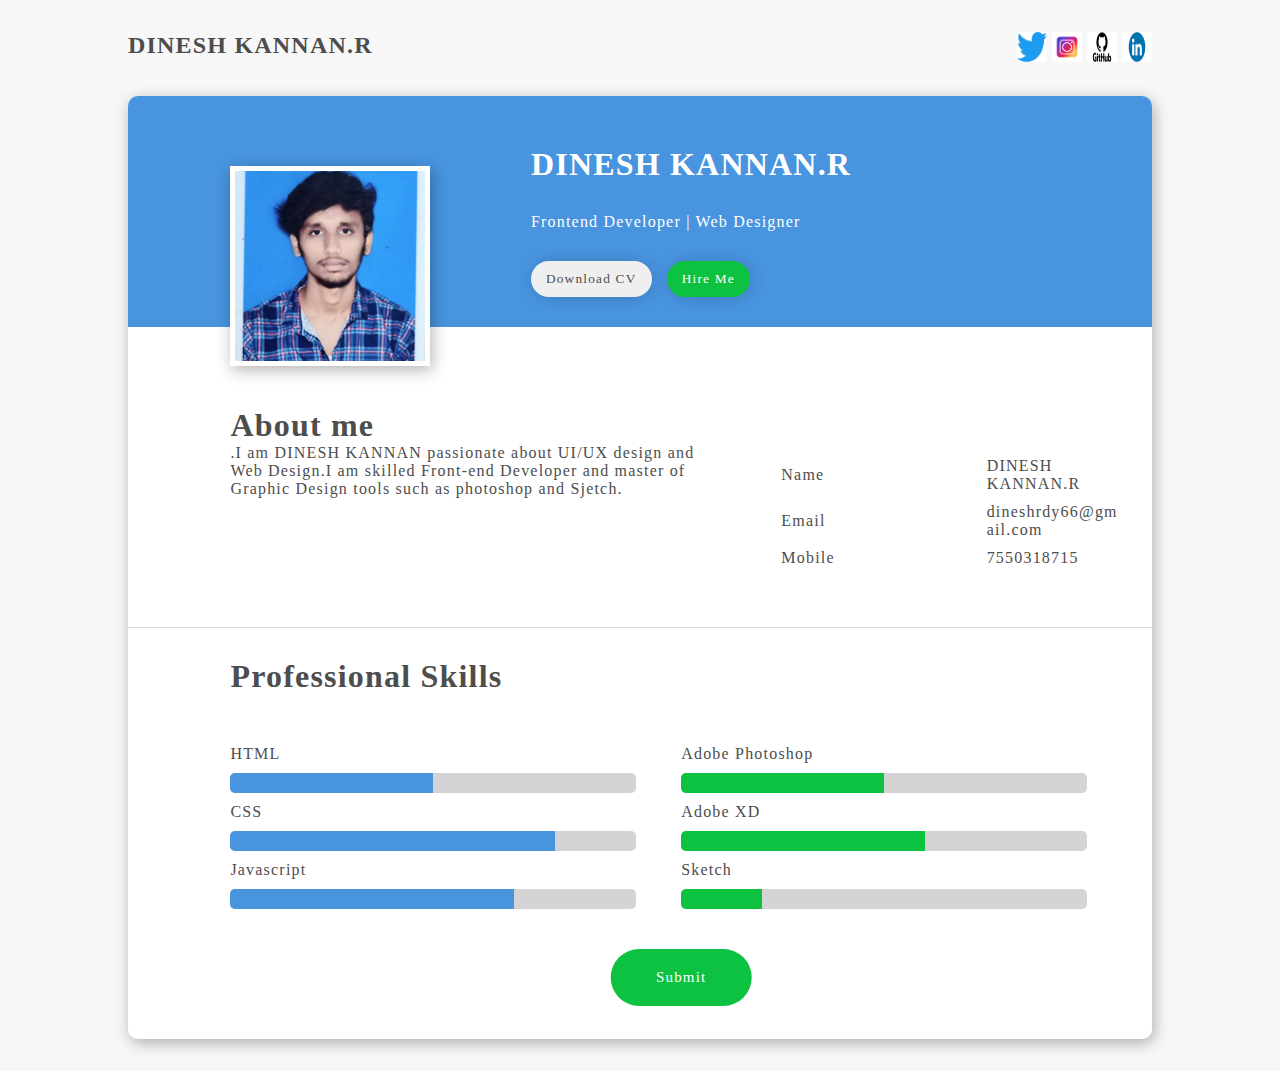
<file: ASSIGNMENT/Dinesh Kannan/ASSIGNMENT 1/Dinesh Resume.html>
<!DOCTYPE html>
<html lang="en">

<head>
    <meta charset="UTF-8" />
    <meta http-equiv="X-UA-Compatible" content="IE=edge" />
    <meta name="viewport" content="width=device-width, initial-scale=1.0" />
    <link rel="stylesheet" href="./index.css" type="text/css" />
    <title>Resume Template</title>
</head>

<body>
    <div class="app">
        <div class="top">
            <h2>DINESH KANNAN.R</h2>
            <div class="social-icons">
                <div><img src="./twitter.jpg" alt="Twitter Icon"></div>
                <div><img src="./instagram.jpeg" alt="Linkedin Icon" fill="red"></div>
                <div><img src="./GitHub.jpg" alt="Github icon"></div>
                <div><img src="./LinkedIn.jpg" alt="Instagram Icon"></div>
            </div>
        </div>
        <div class="resume">
            <div class="resume-top">
                <div>
                    <div class="photo">
                        <img src="./Dinesh photo.jpeg" href="Profile Picture" />
                    </div>
                </div>
                <div class="person-name">
                    <h1>DINESH KANNAN.R</h1>
                    <p>Frontend Developer | Web Designer</p>
                    <div class="action-btns">
                        <button>Download CV</button>
                        <button>Hire Me</button>
                    </div>
                </div>
            </div>
            <div class="resume-detail">
                <div class="resume-detail-top">
                    <div class="about">
                        <h1>About me</h1>.I am DINESH KANNAN passionate about UI/UX design and Web Design.I am skilled Front-end Developer and master of Graphic Design tools such as photoshop and Sjetch.
                        </p>
                    </div>
                    <div class="personal-info">
                        <table>
                            <tbody>
                                <tr>
                                    <td>Name</td>
                                    <td>DINESH KANNAN.R</td>
                                </tr>
                                <tr>
                                    <td>Email</td>
                                    <td>dineshrdy66@gmail.com</td>
                                </tr>
                                <tr>
                                    <td>Mobile</td>
                                    <td>7550318715</td>
                                </tr>
                            </tbody>
                        </table>
                    </div>
                </div>
                <hr />
                <div class="resume-detail-bottom">
                    <h1>Professional Skills</h1>
                    <div class="skills-container">
                        <div class="skills-left">
                            <p>HTML</p>
                            <div class="percentage-bar">
                                <div></div>
                            </div>
                            <p>CSS</p>
                            <div class="percentage-bar">
                                <div></div>
                            </div>
                            <p>Javascript</p>
                            <div class="percentage-bar">
                                <div></div>
                            </div>
                        </div>
                        <div class="skills-right">
                            <p>Adobe Photoshop</p>
                            <div class="percentage-bar">
                                <div></div>
                            </div>
                            <p>Adobe XD</p>
                            <div class="percentage-bar">
                                <div></div>
                            </div>
                            <p>Sketch</p>
                            <div class="percentage-bar">
                                <div></div>
                            </div>
                        </div>
                    </div>
                    <div class="submit">
                        <button>Submit</button>
                    </div>
                </div>
            </div>
        </div>
    </div>
</body>

</html>
</file>
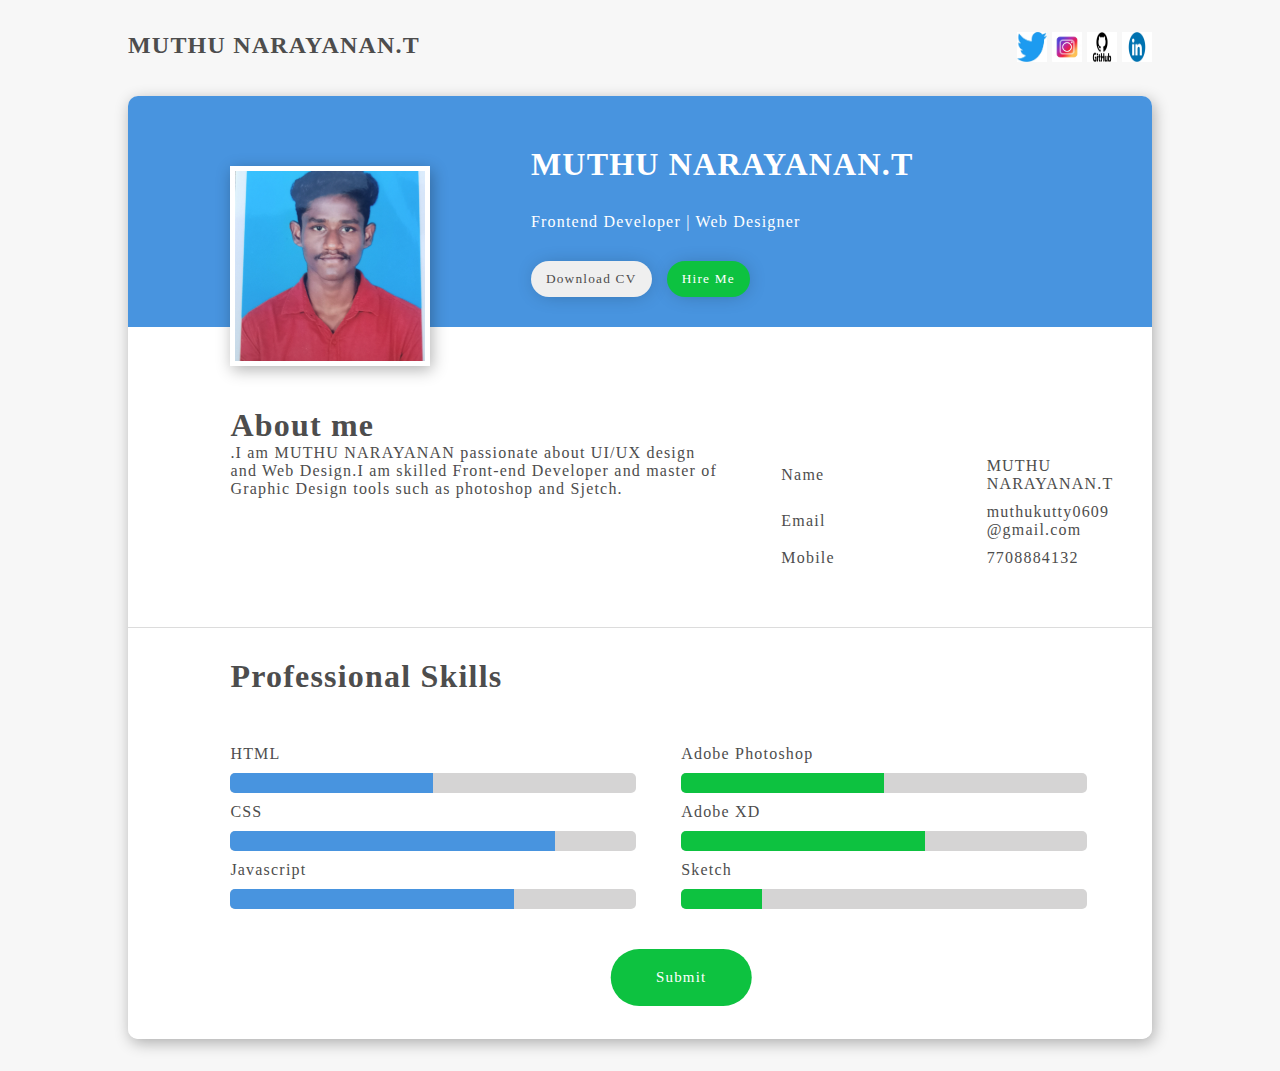
<file: ASSIGNMENT/Muthu Narayanan/ASSIGNMENT 1/Muthu Resume.html>
<!DOCTYPE html>
<html lang="en">

<head>
    <meta charset="UTF-8" />
    <meta http-equiv="X-UA-Compatible" content="IE=edge" />
    <meta name="viewport" content="width=device-width, initial-scale=1.0" />
    <link rel="stylesheet" href="./index.css" type="text/css" />
    <title>Resume Template</title>
</head>

<body>
    <div class="app">
        <div class="top">
            <h2>MUTHU NARAYANAN.T</h2>
            <div class="social-icons">
                <div><img src="./twitter.jpg" alt="Twitter Icon"></div>
                <div><img src="./instagram.jpeg" alt="Linkedin Icon" fill="red"></div>
                <div><img src="./GitHub.jpg" alt="Github icon"></div>
                <div><img src="./LinkedIn.jpg" alt="Instagram Icon"></div>
            </div>
        </div>
        <div class="resume">
            <div class="resume-top">
                <div>
                    <div class="photo">
                        <img src="./muthu.jpg" href="Profile Picture" />
                    </div>
                </div>
                <div class="person-name">
                    <h1>MUTHU NARAYANAN.T</h1>
                    <p>Frontend Developer | Web Designer</p>
                    <div class="action-btns">
                        <button>Download CV</button>
                        <button>Hire Me</button>
                    </div>
                </div>
            </div>
            <div class="resume-detail">
                <div class="resume-detail-top">
                    <div class="about">
                        <h1>About me</h1>.I am MUTHU NARAYANAN passionate about UI/UX design and Web Design.I am skilled Front-end Developer and master of Graphic Design tools such as photoshop and Sjetch.
                        </p>
                    </div>
                    <div class="personal-info">
                        <table>
                            <tbody>
                                <tr>
                                    <td>Name</td>
                                    <td>MUTHU NARAYANAN.T</td>
                                </tr>
                                <tr>
                                    <td>Email</td>
                                    <td>muthukutty0609@gmail.com</td>
                                </tr>
                                <tr>
                                    <td>Mobile</td>
                                    <td>7708884132</td>
                                </tr>
                            </tbody>
                        </table>
                    </div>
                </div>
                <hr />
                <div class="resume-detail-bottom">
                    <h1>Professional Skills</h1>
                    <div class="skills-container">
                        <div class="skills-left">
                            <p>HTML</p>
                            <div class="percentage-bar">
                                <div></div>
                            </div>
                            <p>CSS</p>
                            <div class="percentage-bar">
                                <div></div>
                            </div>
                            <p>Javascript</p>
                            <div class="percentage-bar">
                                <div></div>
                            </div>
                        </div>
                        <div class="skills-right">
                            <p>Adobe Photoshop</p>
                            <div class="percentage-bar">
                                <div></div>
                            </div>
                            <p>Adobe XD</p>
                            <div class="percentage-bar">
                                <div></div>
                            </div>
                            <p>Sketch</p>
                            <div class="percentage-bar">
                                <div></div>
                            </div>
                        </div>
                    </div>
                    <div class="submit">
                        <button>Submit</button>
                    </div>
                </div>
            </div>
        </div>
    </div>
</body>

</html>
</file>
<file: ASSIGNMENT/Dinesh Kannan/ASSIGNMENT 1/index.css>
* {
    margin: 0;
    padding: 0;
    box-sizing: border-box;
    font-family: Georgia, 'Times New Roman', Times, serif;
    letter-spacing: 1.2px;
    color: #4d4d4d;
  }
  
  body {
    background-color: #f7f7f7;
  }
  
  .app {
    margin: 2rem 10%;
  }
  
  .top {
    display: flex;
    justify-content: space-between;
  }
  
  .social-icons {
    display: flex;
    justify-content: center;
    gap: 5px;
  }
  
  .social-icons>div>img{
    cursor: pointer;
    height: 30px;
    width: 30px;
    overflow: hidden;
  }
  
  .resume {
    width: 100%;
    height: 100%;
    margin-top: 30px;
    border-radius: 10px;
    box-shadow: 2px 4px 15px 0 rgba(0, 0, 0, 0.3);
  }
  
  .resume-top {
    padding: 50px 20px 30px 10%;
    height: 35%;
    background-color: #4894df;
    border-radius: 10px 10px 0px 0px;
    display: grid;
    grid-template-columns: 1fr 2fr;
    z-index: 10;
  }
  
  .resume-top>div:nth-child(1){
    position: relative;
  }
  
  .photo {
    position: absolute;
    top: 20px;
    height: 200px;
    width: 200px;
    border: 5px solid #FFF;
    overflow: hidden;
    box-shadow: 2px 4px 15px 0 rgba(0, 0, 0, 0.3);
  }
  
  .photo > img {
    width: 100%;
    height: 100%;
    object-fit: cover;
  }
  
  .person-name>* {
    color: #FFF;
  }
  
  .person-name > p {
    margin: 30px 0;
  }
  
  .action-btns > button {
    cursor: pointer;
    padding: 10px 15px;
    border-radius: 20px;
    border: none;
    box-shadow: 1px 1px 20px -5px rgba(0, 0, 0, 0.3);
  }
  
  .action-btns > button:nth-child(2) {
    margin-left: 10px;
    color: #fff;
    background-color: rgb(13, 194, 64);
  }
  
  .resume-detail{
    height: 65%;
    background-color: #fff;
    border-radius: 0px 0px 10px 10px;
  }
  
  .resume-detail-top {
    padding: 80px 20px 50px 10%;
    display: grid;
    grid-template-columns: 1.5fr 1fr;
  }
  
  .resume-detail-top > .about {
    padding-right: 10%;
  }
  
  .about > p {
    margin-top: 20px;
  }
  
  .resume-detail-top > .personal-info {
    margin-top: 40px;
  }
  
  .personal-info{
    overflow: hidden;
  }
  
  .personal-info > table {
    table-layout: fixed;
    width: 100%;
    border-spacing: 10px;
  }
  
  .personal-info > table > tbody > tr > td:nth-child(2){
    padding-left: 30px;
    word-wrap: break-word;
  }
  
  hr{
    background-color: rgb(220, 220, 220);
    height: 1px;
    border: none;
  }
  
  .resume-detail-bottom {
    padding: 30px 20px 50px 10%;
  }
  
  .resume-detail-bottom>h1{
    margin-bottom: 50px;
  }
  
  .skills-container{
    display: grid;
    grid-template-columns: 1fr 1fr;
  }
  
  .skills-left, .skills-right{
    display: flex;
    flex-direction: column;
    gap: 10px;
    padding-right: 10%;
  }
  
  .percentage-bar{
    width: 100%;
    height: 20px;
    background-color: #d5d4d4;
    border-radius: 5px;
  }
  
  .percentage-bar>div{
    border-radius: 5px 0 0 5px;
    width: 80%;
    height: 100%;
    background-color: #4894df;
  }
  
  .skills-right>.percentage-bar>div{
    background-color: rgb(13, 194, 64);
  }
  
  .skills-left>.percentage-bar:nth-child(2)>div{
    width: 50%;
  }
  
  .skills-left>.percentage-bar:nth-child(4)>div{
    width: 80%;
  }
  
  .skills-left>.percentage-bar:nth-child(6)>div{
    width: 70%;
  }
  
  .skills-right>.percentage-bar:nth-child(2)>div{
    width: 50%;
  }
  
  .skills-right>.percentage-bar:nth-child(4)>div{
    width: 60%;
  }
  
  .skills-right>.percentage-bar:nth-child(6)>div{
    width: 20%;
  }
  
  .submit{
    position: relative;
    height: 80px;
  }
  
  .submit>button{
    cursor: pointer;
    position: absolute;
    left: 50%;
    transform: translate(-50%, 0);
    margin-top: 40px;
    padding: 20px 45px;
    font-size: 15px;
    color: #FFF;
    background-color: rgb(13, 194, 64);
    border: none;
    border-radius: 50px;
  }
</file>
<file: ASSIGNMENT/Muthu Narayanan/ASSIGNMENT 1/index.css>
* {
    margin: 0;
    padding: 0;
    box-sizing: border-box;
    font-family: Georgia, 'Times New Roman', Times, serif;
    letter-spacing: 1.2px;
    color: #4d4d4d;
  }
  
  body {
    background-color: #f7f7f7;
  }
  
  .app {
    margin: 2rem 10%;
  }
  
  .top {
    display: flex;
    justify-content: space-between;
  }
  
  .social-icons {
    display: flex;
    justify-content: center;
    gap: 5px;
  }
  
  .social-icons>div>img{
    cursor: pointer;
    height: 30px;
    width: 30px;
    overflow: hidden;
  }
  
  .resume {
    width: 100%;
    height: 100%;
    margin-top: 30px;
    border-radius: 10px;
    box-shadow: 2px 4px 15px 0 rgba(0, 0, 0, 0.3);
  }
  
  .resume-top {
    padding: 50px 20px 30px 10%;
    height: 35%;
    background-color: #4894df;
    border-radius: 10px 10px 0px 0px;
    display: grid;
    grid-template-columns: 1fr 2fr;
    z-index: 10;
  }
  
  .resume-top>div:nth-child(1){
    position: relative;
  }
  
  .photo {
    position: absolute;
    top: 20px;
    height: 200px;
    width: 200px;
    border: 5px solid #FFF;
    overflow: hidden;
    box-shadow: 2px 4px 15px 0 rgba(0, 0, 0, 0.3);
  }
  
  .photo > img {
    width: 100%;
    height: 100%;
    object-fit: cover;
  }
  
  .person-name>* {
    color: #FFF;
  }
  
  .person-name > p {
    margin: 30px 0;
  }
  
  .action-btns > button {
    cursor: pointer;
    padding: 10px 15px;
    border-radius: 20px;
    border: none;
    box-shadow: 1px 1px 20px -5px rgba(0, 0, 0, 0.3);
  }
  
  .action-btns > button:nth-child(2) {
    margin-left: 10px;
    color: #fff;
    background-color: rgb(13, 194, 64);
  }
  
  .resume-detail{
    height: 65%;
    background-color: #fff;
    border-radius: 0px 0px 10px 10px;
  }
  
  .resume-detail-top {
    padding: 80px 20px 50px 10%;
    display: grid;
    grid-template-columns: 1.5fr 1fr;
  }
  
  .resume-detail-top > .about {
    padding-right: 10%;
  }
  
  .about > p {
    margin-top: 20px;
  }
  
  .resume-detail-top > .personal-info {
    margin-top: 40px;
  }
  
  .personal-info{
    overflow: hidden;
  }
  
  .personal-info > table {
    table-layout: fixed;
    width: 100%;
    border-spacing: 10px;
  }
  
  .personal-info > table > tbody > tr > td:nth-child(2){
    padding-left: 30px;
    word-wrap: break-word;
  }
  
  hr{
    background-color: rgb(220, 220, 220);
    height: 1px;
    border: none;
  }
  
  .resume-detail-bottom {
    padding: 30px 20px 50px 10%;
  }
  
  .resume-detail-bottom>h1{
    margin-bottom: 50px;
  }
  
  .skills-container{
    display: grid;
    grid-template-columns: 1fr 1fr;
  }
  
  .skills-left, .skills-right{
    display: flex;
    flex-direction: column;
    gap: 10px;
    padding-right: 10%;
  }
  
  .percentage-bar{
    width: 100%;
    height: 20px;
    background-color: #d5d4d4;
    border-radius: 5px;
  }
  
  .percentage-bar>div{
    border-radius: 5px 0 0 5px;
    width: 80%;
    height: 100%;
    background-color: #4894df;
  }
  
  .skills-right>.percentage-bar>div{
    background-color: rgb(13, 194, 64);
  }
  
  .skills-left>.percentage-bar:nth-child(2)>div{
    width: 50%;
  }
  
  .skills-left>.percentage-bar:nth-child(4)>div{
    width: 80%;
  }
  
  .skills-left>.percentage-bar:nth-child(6)>div{
    width: 70%;
  }
  
  .skills-right>.percentage-bar:nth-child(2)>div{
    width: 50%;
  }
  
  .skills-right>.percentage-bar:nth-child(4)>div{
    width: 60%;
  }
  
  .skills-right>.percentage-bar:nth-child(6)>div{
    width: 20%;
  }
  
  .submit{
    position: relative;
    height: 80px;
  }
  
  .submit>button{
    cursor: pointer;
    position: absolute;
    left: 50%;
    transform: translate(-50%, 0);
    margin-top: 40px;
    padding: 20px 45px;
    font-size: 15px;
    color: #FFF;
    background-color: rgb(13, 194, 64);
    border: none;
    border-radius: 50px;
  }
</file>
